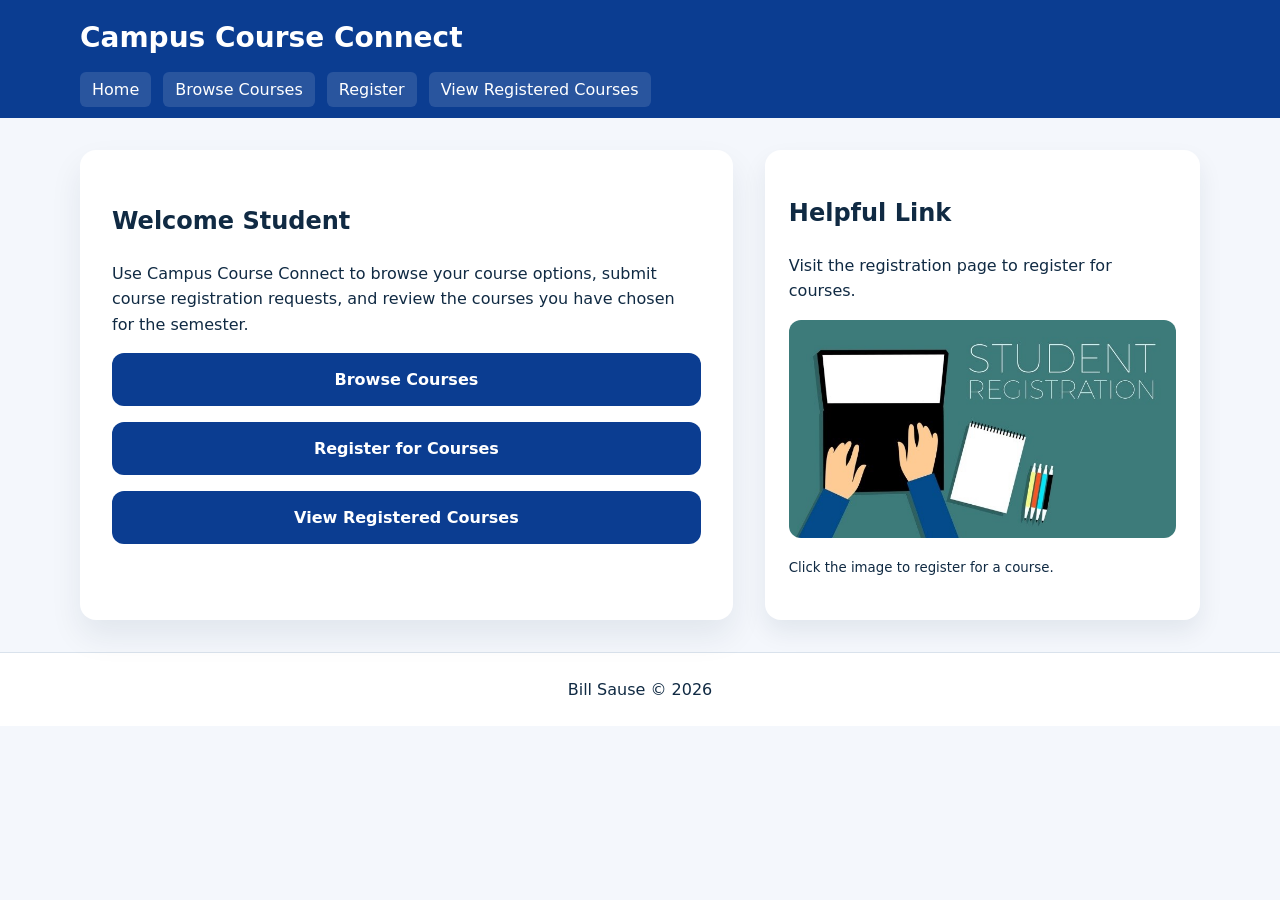
<file: index.html>
<!DOCTYPE html>
<html lang="en">
<head>
  <meta charset="UTF-8" />
  <meta name="viewport" content="width=device-width, initial-scale=1.0" />
  <title>Campus Course Connect</title>
  <link rel="stylesheet" href="styles.css?v=2.0" />
</head>
<body>
  <header class="site-header">
    <div class="container">
      <h1>Campus Course Connect</h1>
      <nav aria-label="Main navigation">
        <ul class="menu">
          <li><a href="index.html">Home</a></li>
          <li><a href="browse.html">Browse Courses</a></li>
          <li><a href="register.html">Register</a></li>
          <li><a href="view.html">View Registered Courses</a></li>
        </ul>
      </nav>
    </div>
  </header>

  <main class="container home-grid">
    <section class="hero">
      <h2>Welcome Student</h2>
      <p>Use Campus Course Connect to browse your course options, submit course registration requests, and review the courses you have chosen for the semester.</p>
      <div class="home-actions">
        <a class="button" href="browse.html">Browse Courses</a>
        <a class="button" href="register.html">Register for Courses</a>
        <a class="button" href="view.html">View Registered Courses</a>
      </div>
    </section>

    <aside class="info-card">
      <h2>Helpful Link</h2>
      <p>Visit the registration page to register for courses.</p>
      <a href="register.html" target="_blank" rel="noopener noreferrer">
        <img src="Picture1.jpg" alt="Image linking to the registration page." />
      </a>
      <p><small>Click the image to register for a course.</small></p>
    </aside>
  </main>

  <footer class="site-footer">
    <div class="container">
      <p>Bill Sause &copy; 2026</p>
    </div>
  </footer>
</body>
</html>
</file>
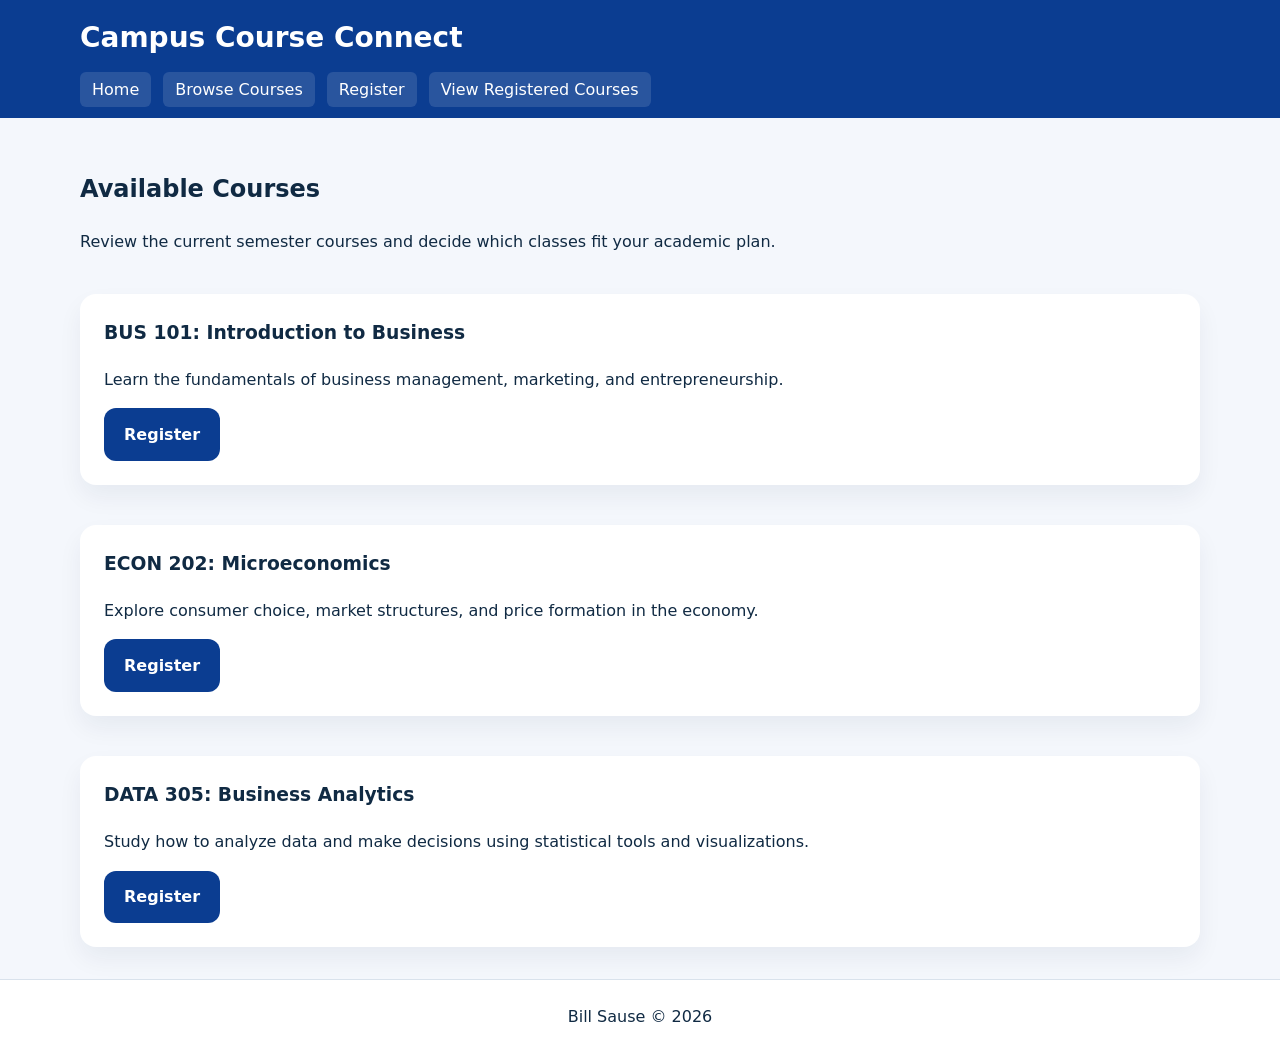
<file: browse.html>
<!DOCTYPE html>
<html lang="en">
<head>
  <meta charset="UTF-8" />
  <meta name="viewport" content="width=device-width, initial-scale=1.0" />
  <title>Browse Courses | Campus Course Connect</title>
  <link rel="stylesheet" href="styles.css" />
</head>
<body>
  <header class="site-header">
    <div class="container">
      <h1>Campus Course Connect</h1>
      <nav aria-label="Main navigation">
        <ul class="menu">
          <li><a href="index.html">Home</a></li>
          <li><a href="browse.html">Browse Courses</a></li>
          <li><a href="register.html">Register</a></li>
          <li><a href="view.html">View Registered Courses</a></li>
        </ul>
      </nav>
    </div>
  </header>

  <main class="container">
    <section>
      <h2>Available Courses</h2>
      <p>Review the current semester courses and decide which classes fit your academic plan.</p>
      <div class="course-grid">
        <article class="course-card">
          <h3>BUS 101: Introduction to Business</h3>
          <p>Learn the fundamentals of business management, marketing, and entrepreneurship.</p>
          <div class="course-actions">
            <a class="button" href="register.html">Register</a>
          </div>
        </article>
        <article class="course-card">
          <h3>ECON 202: Microeconomics</h3>
          <p>Explore consumer choice, market structures, and price formation in the economy.</p>
          <div class="course-actions">
            <a class="button" href="register.html">Register</a>
          </div>
        </article>
        <article class="course-card">
          <h3>DATA 305: Business Analytics</h3>
          <p>Study how to analyze data and make decisions using statistical tools and visualizations.</p>
          <div class="course-actions">
            <a class="button" href="register.html">Register</a>
          </div>
        </article>
      </div>
    </section>
  </main>

  <footer class="site-footer">
    <div class="container">
      <p>Bill Sause &copy; 2026</p>
    </div>
  </footer>
</body>
</html>
</file>
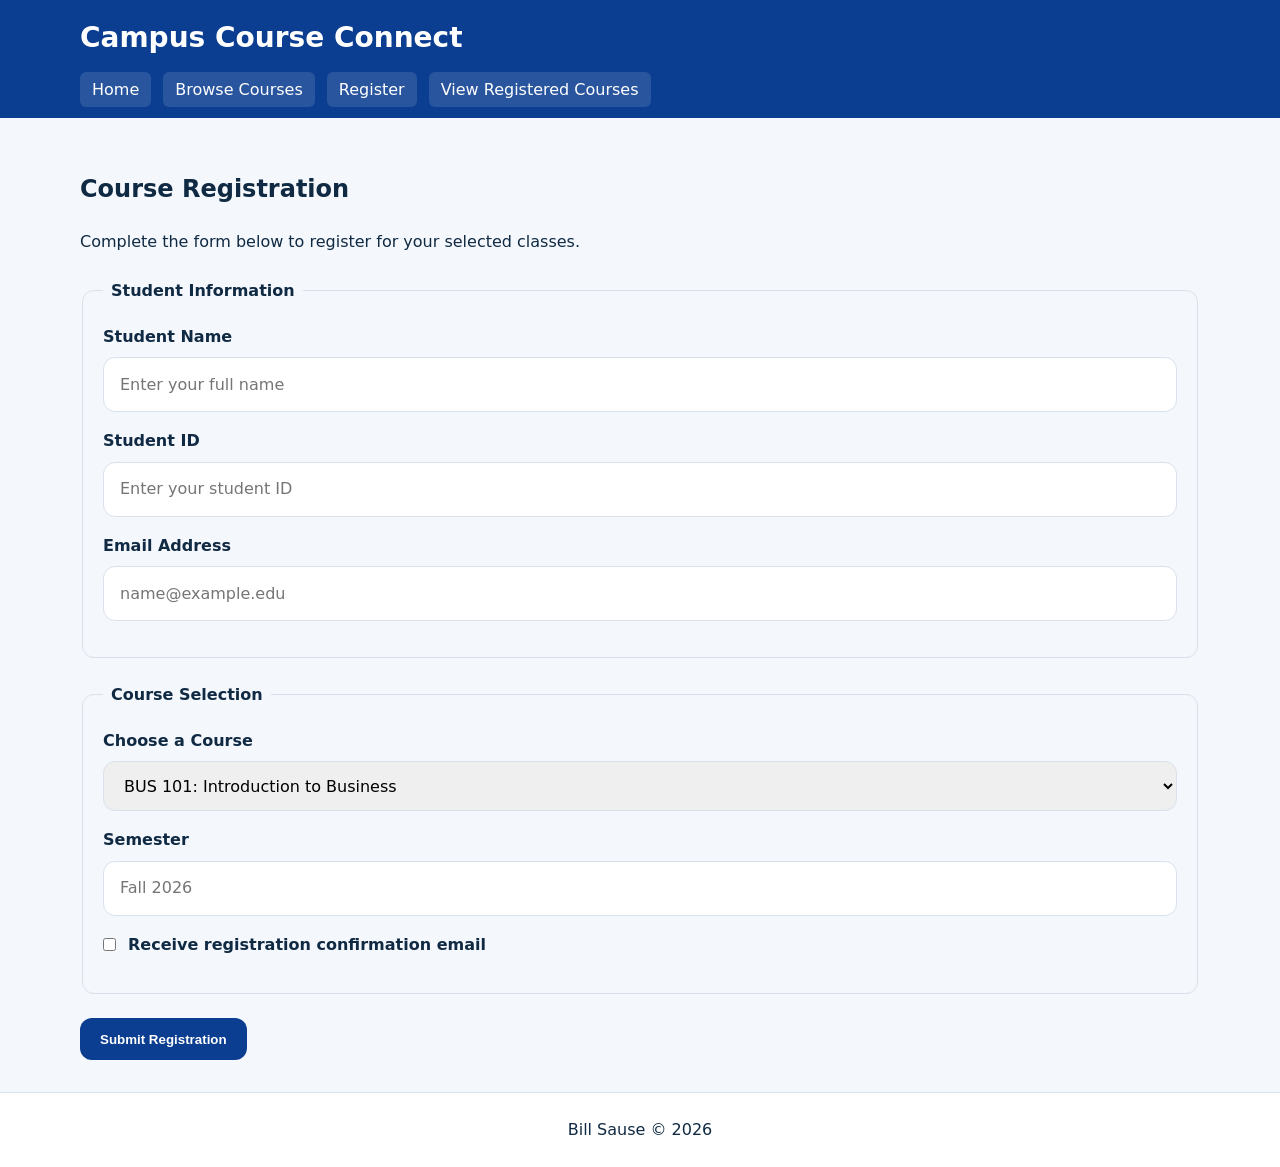
<file: register.html>
<!DOCTYPE html>
<html lang="en">
<head>
  <meta charset="UTF-8" />
  <meta name="viewport" content="width=device-width, initial-scale=1.0" />
  <title>Register for Courses | Campus Course Connect</title>
  <link rel="stylesheet" href="styles.css" />
</head>
<body>
  <header class="site-header">
    <div class="container">
      <h1>Campus Course Connect</h1>
      <nav aria-label="Main navigation">
        <ul class="menu">
          <li><a href="index.html">Home</a></li>
          <li><a href="browse.html">Browse Courses</a></li>
          <li><a href="register.html">Register</a></li>
          <li><a href="view.html">View Registered Courses</a></li>
        </ul>
      </nav>
    </div>
  </header>

  <main class="container form-page">
    <section>
      <h2>Course Registration</h2>
      <p>Complete the form below to register for your selected classes.</p>
      <form>
        <fieldset>
          <legend>Student Information</legend>
          <div class="form-group">
            <label for="student-name">Student Name</label>
            <input type="text" id="student-name" name="student-name" placeholder="Enter your full name" required />
          </div>
          <div class="form-group">
            <label for="student-id">Student ID</label>
            <input type="text" id="student-id" name="student-id" placeholder="Enter your student ID" required />
          </div>
          <div class="form-group">
            <label for="student-email">Email Address</label>
            <input type="email" id="student-email" name="student-email" placeholder="name@example.edu" required />
          </div>
        </fieldset>

        <fieldset>
          <legend>Course Selection</legend>
          <div class="form-group">
            <label for="course-select">Choose a Course</label>
            <select id="course-select" name="course-select">
              <option value="BUS101">BUS 101: Introduction to Business</option>
              <option value="ECON202">ECON 202: Microeconomics</option>
              <option value="DATA305">DATA 305: Business Analytics</option>
              <option value="MKTG210">MKTG 210: Digital Marketing</option>
            </select>
          </div>
          <div class="form-group">
            <label for="semester">Semester</label>
            <input type="text" id="semester" name="semester" placeholder="Fall 2026" required />
          </div>
          <div class="form-group checkbox-group">
            <input type="checkbox" id="notify" name="notify" />
            <label for="notify">Receive registration confirmation email</label>
          </div>
        </fieldset>

        <button type="submit" class="button">Submit Registration</button>
      </form>
    </section>
  </main>

  <footer class="site-footer">
    <div class="container">
      <p>Bill Sause &copy; 2026</p>
    </div>
  </footer>
</body>
</html>
</file>
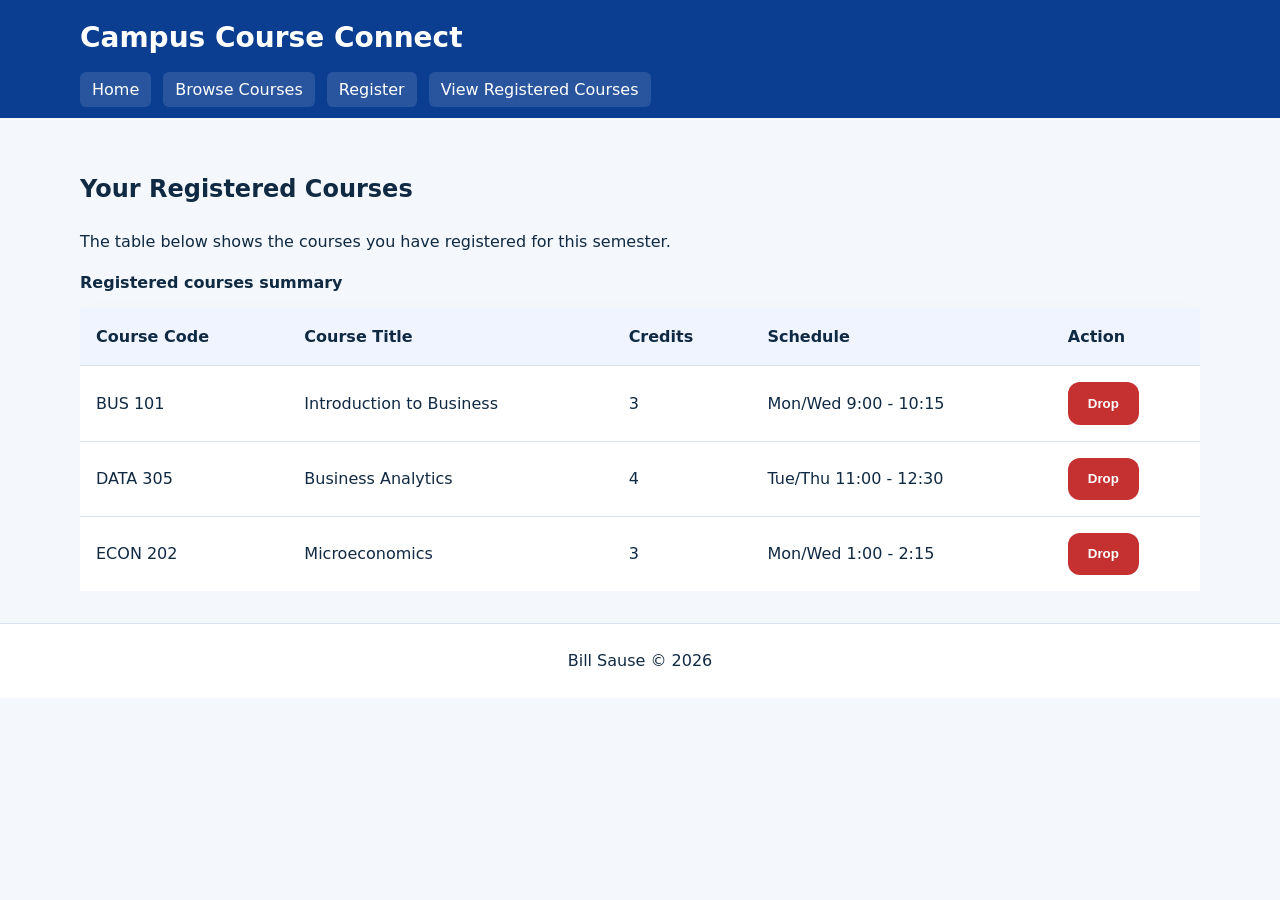
<file: view.html>
<!DOCTYPE html>
<html lang="en">
<head>
  <meta charset="UTF-8" />
  <meta name="viewport" content="width=device-width, initial-scale=1.0" />
  <title>View Registered Courses | Campus Course Connect</title>
  <link rel="stylesheet" href="styles.css" />
</head>
<body>
  <header class="site-header">
    <div class="container">
      <h1>Campus Course Connect</h1>
      <nav aria-label="Main navigation">
        <ul class="menu">
          <li><a href="index.html">Home</a></li>
          <li><a href="browse.html">Browse Courses</a></li>
          <li><a href="register.html">Register</a></li>
          <li><a href="view.html">View Registered Courses</a></li>
        </ul>
      </nav>
    </div>
  </header>

  <main class="container">
    <section>
      <h2>Your Registered Courses</h2>
      <p>The table below shows the courses you have registered for this semester.</p>
      <div class="table-responsive">
        <table>
          <caption>Registered courses summary</caption>
          <thead>
            <tr>
              <th scope="col">Course Code</th>
              <th scope="col">Course Title</th>
              <th scope="col">Credits</th>
              <th scope="col">Schedule</th>
              <th scope="col">Action</th>
            </tr>
          </thead>
          <tbody>
            <tr>
              <td data-label="Course Code">BUS 101</td>
              <td data-label="Course Title">Introduction to Business</td>
              <td data-label="Credits">3</td>
              <td data-label="Schedule">Mon/Wed 9:00 - 10:15</td>
              <td data-label="Action"><button class="button drop-button" type="button">Drop</button></td>
            </tr>
            <tr>
              <td data-label="Course Code">DATA 305</td>
              <td data-label="Course Title">Business Analytics</td>
              <td data-label="Credits">4</td>
              <td data-label="Schedule">Tue/Thu 11:00 - 12:30</td>
              <td data-label="Action"><button class="button drop-button" type="button">Drop</button></td>
            </tr>
            <tr>
              <td data-label="Course Code">ECON 202</td>
              <td data-label="Course Title">Microeconomics</td>
              <td data-label="Credits">3</td>
              <td data-label="Schedule">Mon/Wed 1:00 - 2:15</td>
              <td data-label="Action"><button class="button drop-button" type="button">Drop</button></td>
            </tr>
          </tbody>
        </table>
      </div>
    </section>
  </main>

  <footer class="site-footer">
    <div class="container">
      <p>Bill Sause &copy; 2026</p>
    </div>
  </footer>
</body>
</html>
</file>
<file: styles.css>
:root {
  color-scheme: light;
  font-family: Inter, system-ui, -apple-system, BlinkMacSystemFont, "Segoe UI", sans-serif;
  background: #f4f7fc;
  color: #102a43;
  line-height: 1.6;
}

* {
  box-sizing: border-box;
}

body {
  margin: 0;
  min-height: 100vh;
}

.container {
  width: min(1120px, calc(100% - 2rem));
  margin: 0 auto;
}

.site-header {
  background: #0b3d91;
  color: #ffffff;
  padding: 1rem 0;
}

.site-header h1 {
  margin: 0;
  font-size: 1.75rem;
}

.menu {
  padding: 0;
  margin: 1rem 0 0;
  display: flex;
  flex-wrap: wrap;
  list-style: none;
  gap: 0.75rem;
}

.menu a {
  color: #ffffff;
  text-decoration: none;
  padding: 0.5rem 0.75rem;
  border-radius: 0.375rem;
  background: rgba(255,255,255,0.12);
}

.menu a:hover,
.menu a:focus-visible {
  background: rgba(255,255,255,0.22);
}

main {
  padding: 2rem 0;
}

.hero {
  background: #ffffff;
  padding: 2rem;
  border-radius: 1rem;
  box-shadow: 0 1rem 2rem rgba(16, 42, 67, 0.08);
}

.home-grid {
  display: grid;
  gap: 2rem;
  grid-template-columns: 1.5fr 1fr;
}

.info-card {
  background: #ffffff;
  padding: 1.5rem;
  border-radius: 1rem;
  box-shadow: 0 0.75rem 1.5rem rgba(16, 42, 67, 0.08);
}

.info-card img {
  width: 100%;
  height: auto;
  border-radius: 0.75rem;
  display: block;
  margin-top: 1rem;
}

.home-actions,
.course-grid {
  display: grid;
  gap: 1rem;
}

.button,
.link-button {
  display: inline-block;
  background: #0b3d91;
  color: #ffffff;
  text-decoration: none;
  border: none;
  border-radius: 0.75rem;
  padding: 0.85rem 1.25rem;
  font-weight: 600;
  text-align: center;
  cursor: pointer;
}

.button:hover,
.link-button:hover,
.button:focus-visible,
.link-button:focus-visible {
  background: #0f54b6;
}

.button.secondary,
.drop-button {
  background: #c53030;
}

.button.secondary:hover,
.drop-button:hover,
.button.secondary:focus-visible,
.drop-button:focus-visible {
  background: #a02a2a;
}

.course-card {
  background: #ffffff;
  padding: 1.5rem;
  border-radius: 1rem;
  box-shadow: 0 0.75rem 1.5rem rgba(16, 42, 67, 0.06);
}

.course-card h3 {
  margin-top: 0;
}

.form-page form,
.course-card {
  margin-top: 1.5rem;
}

fieldset {
  border: 1px solid #d9e2ec;
  border-radius: 0.75rem;
  padding: 1.25rem;
  margin-bottom: 1.5rem;
}

legend {
  font-weight: 700;
  padding: 0 0.5rem;
}

.form-group {
  display: grid;
  gap: 0.5rem;
  margin-bottom: 1rem;
}

label {
  font-weight: 600;
}

input,
select {
  width: 100%;
  padding: 0.85rem 1rem;
  border: 1px solid #d9e2ec;
  border-radius: 0.75rem;
  font: inherit;
}

input:focus,
select:focus {
  outline: 3px solid rgba(11, 61, 145, 0.25);
  border-color: #0b3d91;
}

.checkbox-group {
  display: flex;
  align-items: center;
  gap: 0.75rem; /* This is the ONLY space that should exist now */
  width: max-content;
}

/* Strip out any unwanted margins or padding pushing them apart */
.checkbox-group input[type="checkbox"],
.checkbox-group label {
  margin: 0;
  padding: 0;
  width: auto; 
}

.table-responsive {
  overflow-x: auto;
}

table {
  width: 100%;
  border-collapse: collapse;
  background: #ffffff;
  box-shadow: 0 0.75rem 1.5rem rgba(16, 42, 67, 0.06);
}

caption {
  caption-side: top;
  text-align: left;
  margin-bottom: 0.75rem;
  font-weight: 700;
}

th,
td {
  padding: 1rem;
  border-bottom: 1px solid #d9e2ec;
}

th {
  text-align: left;
  background: #f0f4ff;
}

tr:last-child td {
  border-bottom: none;
}

.site-footer {
  padding: 1.5rem 0;
  border-top: 1px solid #d9e2ec;
  background: #ffffff;
}

.site-footer p {
  margin: 0;
  text-align: center;
}

@media (max-width: 900px) {
  .home-grid {
    grid-template-columns: 1fr;
  }

  .menu {
    flex-direction: column;
  }
}

@media (max-width: 600px) {
  .site-header,
  .site-footer,
  main {
    padding-left: 1rem;
    padding-right: 1rem;
  }

  .button,
  .link-button {
    width: 100%;
  }

  .course-card,
  .hero,
  .info-card,
  fieldset,
  table {
    width: 100%;
  }

  .table-responsive {
    overflow-x: hidden;
  }

  table {
    border: 0;
  }

  thead {
    display: none;
  }

  tr {
    display: block;
    margin-bottom: 1rem;
    background: #ffffff;
    border: 1px solid #d9e2ec;
    border-radius: 0.85rem;
    box-shadow: 0 0.5rem 1rem rgba(16, 42, 67, 0.05);
    padding: 0.75rem;
  }

  td {
    display: flex;
    justify-content: space-between;
    gap: 0.75rem;
    padding: 0.5rem 0;
    border: 0;
    border-bottom: 1px solid #d9e2ec;
  }

  td:last-child {
    border-bottom: 0;
  }

  td::before {
    content: attr(data-label);
    font-weight: 700;
    color: #102a43;
    flex: 0 0 40%;
  }

  td > * {
    width: 60%;
    text-align: right;
  }

  td > button {
    width: auto;
    padding: 0.65rem 1rem;
  }
}
</file>
